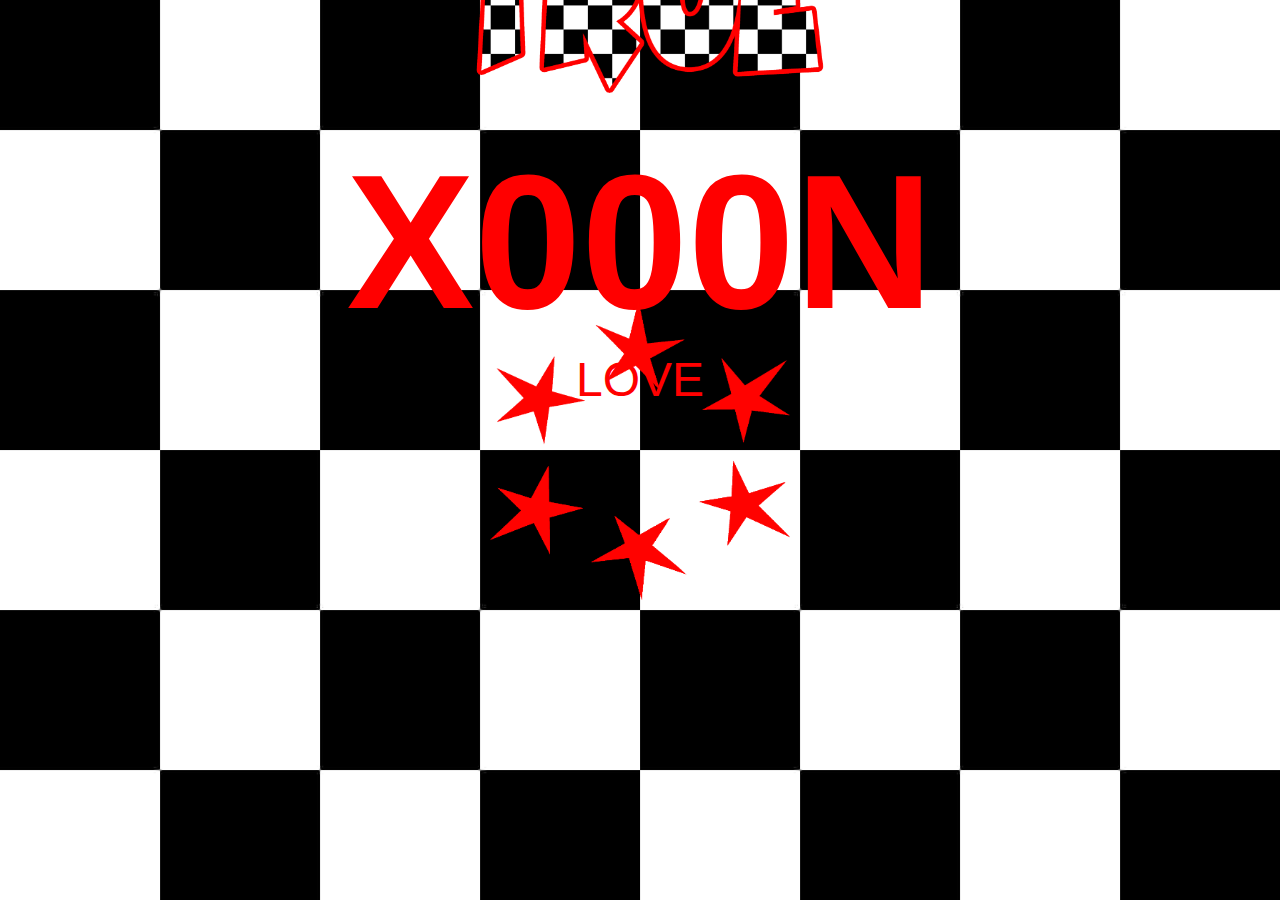
<file: index.html>
<!DOCTYPE html>
<html lang="en">
<head>
    <meta charset="UTF-8">
    <meta name="viewport" content="width=device-width, initial-scale=1.0">
    <title>712TRUE</title>
    <link rel="stylesheet" href="styles.css">
</head>
<body>

    <img src="YEPP.png" alt="Top Image" class="top-image">
    <div class="centered">
        <div>X000N</div>
        <div>LOVE</div>  
    </div>

    <img src="TRUEEE.png" alt="Rotating Image" class="rotating-image">

</body>
</html>
</file>
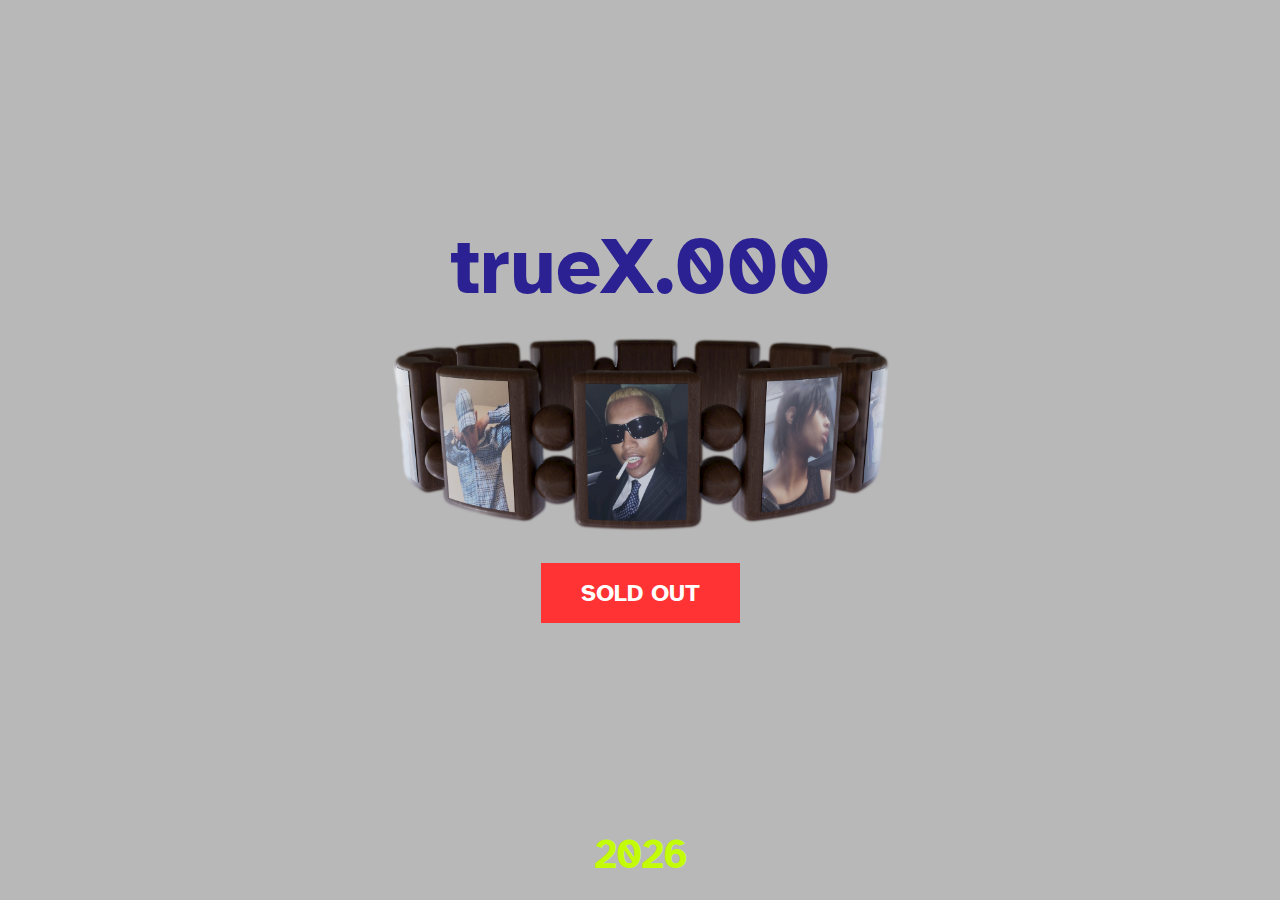
<file: objednaj.html>
<!DOCTYPE html>
<html lang="en">
<head>
  
<!-- Google tag (gtag.js) -->
<script async src="https://www.googletagmanager.com/gtag/js?id=G-NSER23FSYK"></script>
<script>
  window.dataLayer = window.dataLayer || [];
  function gtag(){dataLayer.push(arguments);}
  gtag('js', new Date());

  gtag('config', 'G-NSER23FSYK');
</script>

  <meta charset="UTF-8" />
  <meta name="viewport" content="width=device-width, initial-scale=1.0" />
  <title>712TRUE</title>
  <style>
    @import url('https://fonts.googleapis.com/css2?family=Atkinson+Hyperlegible:wght@400;700&display=swap');

    html, body {
      margin: 0;
      padding: 0;
      width: 100%;
      height: 100%;
      background-color: #b8b8b8;
      font-family: 'Atkinson Hyperlegible', sans-serif;
    }

    .container {
      display: flex;
      flex-direction: column;
      justify-content: center;
      align-items: center;
      min-height: 100%;
      text-align: center;
      position: relative;
      padding: 20px;
      box-sizing: border-box;
    }

    .main-text {
      font-size: 5rem;
      font-weight: 700;
      color: #2b2192;
      margin-bottom: 20px;
      display: block;
    }

    .center-image {
      max-width: 500px;
      width: 100%;
      height: auto;
      margin-bottom: 30px;
      border: none;
    }

    .sold-out {
      background-color: #ff3333;
      color: white;
      padding: 15px 40px;
      font-size: 1.5rem;
      font-family: 'Atkinson Hyperlegible', sans-serif;
      font-weight: 700;
      margin-bottom: 60px;
    }

    .footer {
      position: absolute;
      bottom: 20px;
      left: 50%;
      transform: translateX(-50%);
      font-size: clamp(1.5rem, 6vw, 2.5rem);
      color: #c4fc07;
      font-weight: 700;
      letter-spacing: -1px;
    }

    @media (max-width: 600px) {
      .main-text { font-size: 3rem; }
      .center-image { max-width: 500px; }
    }
  </style>
</head>
<body>
  <div class="container">
    
    <div class="main-text">trueX.000</div>

    <img src="dfs-3.png" alt="Image" class="center-image">

    <div class="sold-out">SOLD OUT</div>

    <div class="footer">2026</div>
  </div>
</body>
</html>
</file>
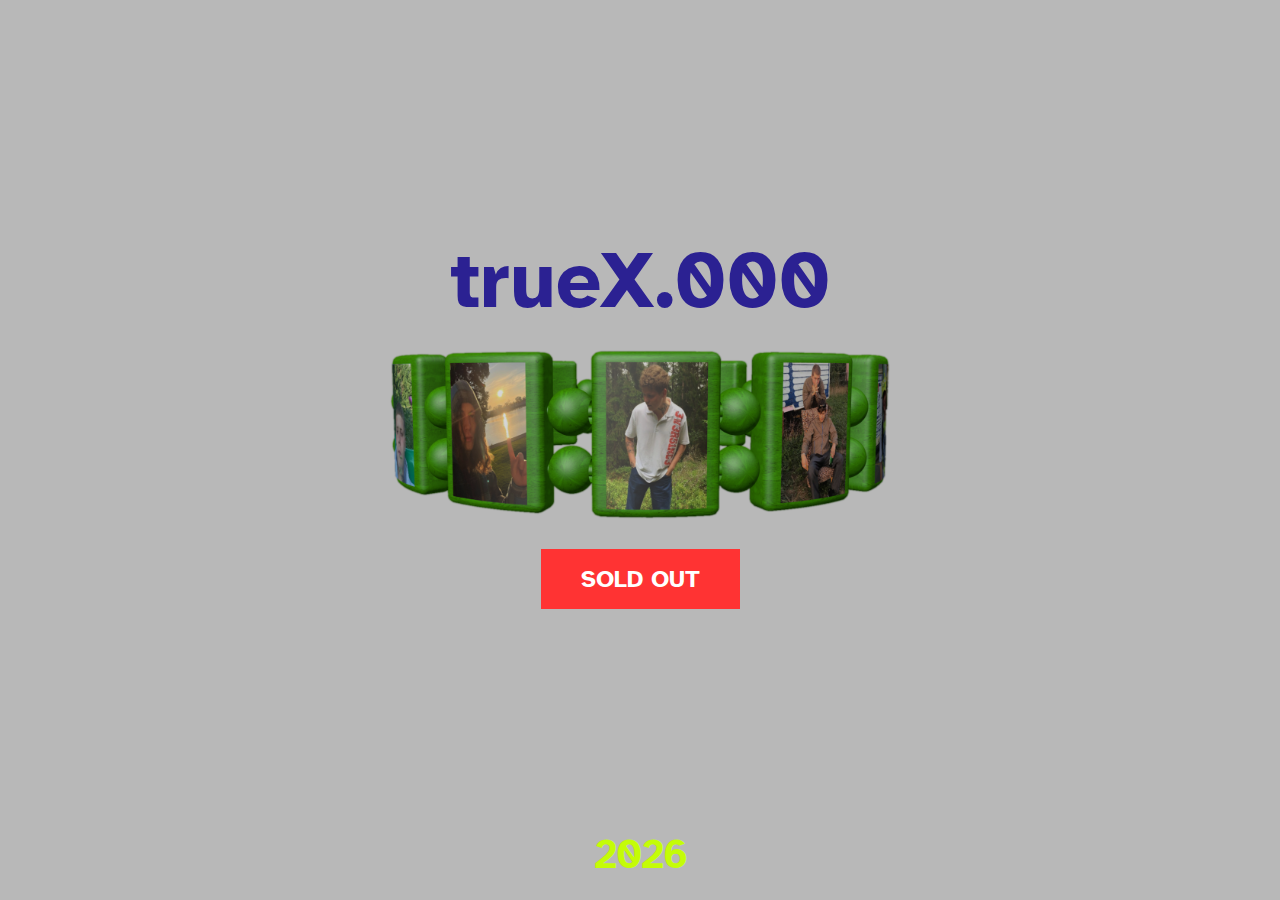
<file: objednaj2.html>
<!DOCTYPE html>
<html lang="en">
<head>
  
<!-- Google tag (gtag.js) -->
<script async src="https://www.googletagmanager.com/gtag/js?id=G-NSER23FSYK"></script>
<script>
  window.dataLayer = window.dataLayer || [];
  function gtag(){dataLayer.push(arguments);}
  gtag('js', new Date());

  gtag('config', 'G-NSER23FSYK');
</script>

  <meta charset="UTF-8" />
  <meta name="viewport" content="width=device-width, initial-scale=1.0" />
  <title>712TRUE</title>
  <style>
    @import url('https://fonts.googleapis.com/css2?family=Atkinson+Hyperlegible:wght@400;700&display=swap');

    html, body {
      margin: 0;
      padding: 0;
      width: 100%;
      height: 100%;
      background-color: #b8b8b8;
      font-family: 'Atkinson Hyperlegible', sans-serif;
    }

    .container {
      display: flex;
      flex-direction: column;
      justify-content: center;
      align-items: center;
      min-height: 100%;
      text-align: center;
      position: relative;
      padding: 20px;
      box-sizing: border-box;
    }

    .main-text {
      font-size: 5rem;
      font-weight: 700;
      color: #2b2192;
      margin-bottom: 20px;
      display: block;
    }

    .center-image {
      max-width: 500px;
      width: 100%;
      height: auto;
      margin-bottom: 30px;
      border: none;
    }

    .sold-out {
      background-color: #ff3333;
      color: white;
      padding: 15px 40px;
      font-size: 1.5rem;
      font-family: 'Atkinson Hyperlegible', sans-serif;
      font-weight: 700;
      margin-bottom: 60px;
    }

    .footer {
      position: absolute;
      bottom: 20px;
      left: 50%;
      transform: translateX(-50%);
      font-size: clamp(1.5rem, 6vw, 2.5rem);
      color: #c4fc07;
      font-weight: 700;
      letter-spacing: -1px;
    }

    @media (max-width: 600px) {
      .main-text { font-size: 3rem; }
      .center-image { max-width: 500px; }
    }
  </style>
</head>
<body>
  <div class="container">
    
    <div class="main-text">trueX.000</div>

    <img src="br02.png" alt="Image" class="center-image">

    <div class="sold-out">SOLD OUT</div>

    <div class="footer">2026</div>
  </div>
</body>
</html>
</file>
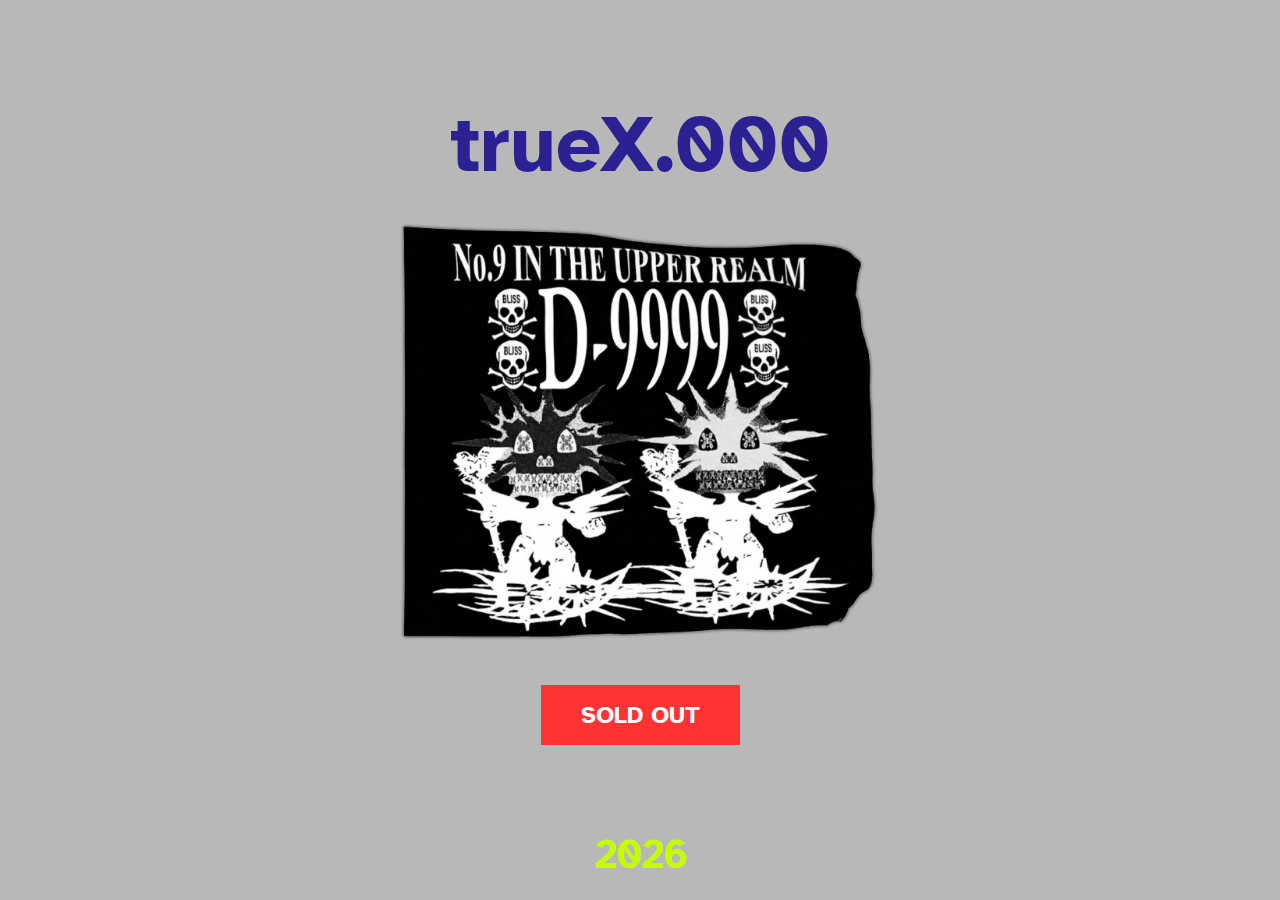
<file: objednaj3.html>
<!DOCTYPE html>
<html lang="en">
<head>
  
<!-- Google tag (gtag.js) -->
<script async src="https://www.googletagmanager.com/gtag/js?id=G-NSER23FSYK"></script>
<script>
  window.dataLayer = window.dataLayer || [];
  function gtag(){dataLayer.push(arguments);}
  gtag('js', new Date());

  gtag('config', 'G-NSER23FSYK');
</script>

  <meta charset="UTF-8" />
  <meta name="viewport" content="width=device-width, initial-scale=1.0" />
  <title>712TRUE</title>
  <style>
    @import url('https://fonts.googleapis.com/css2?family=Atkinson+Hyperlegible:wght@400;700&display=swap');

    html, body {
      margin: 0;
      padding: 0;
      width: 100%;
      height: 100%;
      background-color: #b8b8b8;
      font-family: 'Atkinson Hyperlegible', sans-serif;
    }

    .container {
      display: flex;
      flex-direction: column;
      justify-content: center;
      align-items: center;
      min-height: 100%;
      text-align: center;
      position: relative;
      padding: 20px;
      box-sizing: border-box;
    }

    .main-text {
      font-size: 5rem;
      font-weight: 700;
      color: #2b2192;
      margin-bottom: 20px;
      display: block;
    }

    .center-image {
      max-width: 500px;
      width: 100%;
      height: auto;
      margin-bottom: 30px;
      border: none;
    }

    .sold-out {
      background-color: #ff3333;
      color: white;
      padding: 15px 40px;
      font-size: 1.5rem;
      font-family: 'Atkinson Hyperlegible', sans-serif;
      font-weight: 700;
      margin-bottom: 60px;
    }

    .footer {
      position: absolute;
      bottom: 20px;
      left: 50%;
      transform: translateX(-50%);
      font-size: clamp(1.5rem, 6vw, 2.5rem);
      color: #c4fc07;
      font-weight: 700;
      letter-spacing: -1px;
    }

    @media (max-width: 600px) {
      .main-text { font-size: 3rem; }
      .center-image { max-width: 500px; }
    }
  </style>
</head>
<body>
  <div class="container">
    
    <div class="main-text">trueX.000</div>

    <img src="flag.png" alt="Image" class="center-image">

    <div class="sold-out">SOLD OUT</div>

    <div class="footer">2026</div>
  </div>
</body>
</html>
</file>
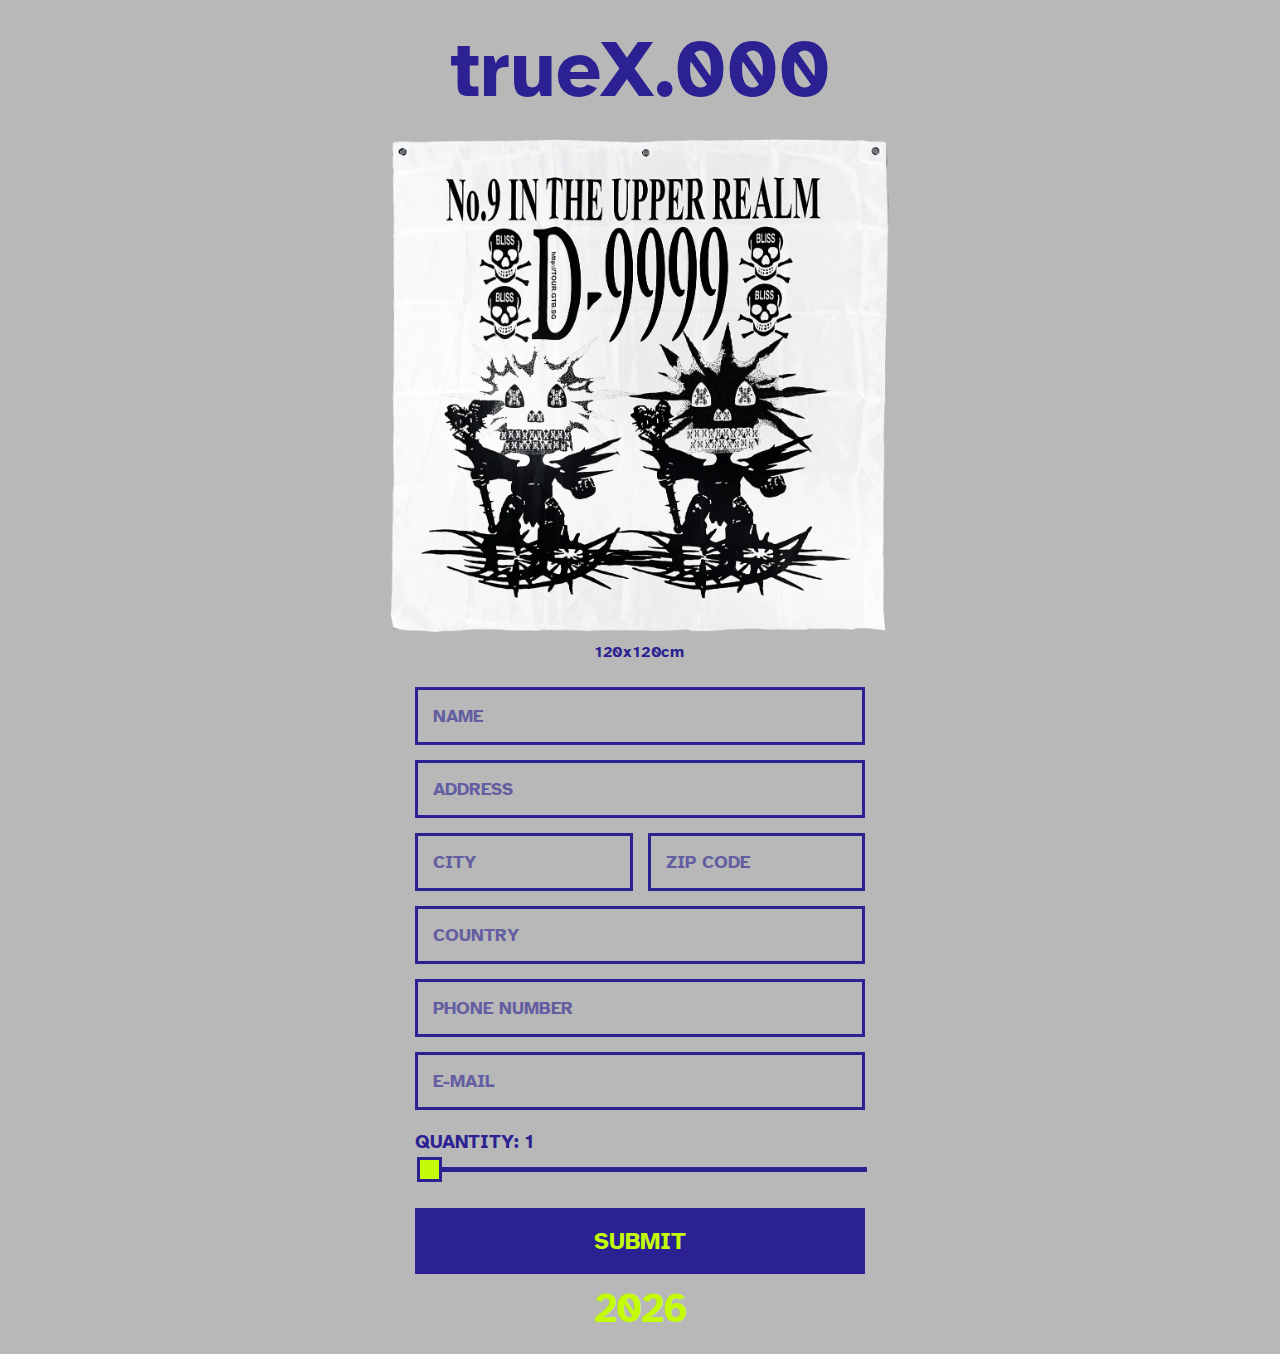
<file: objednaj4.html>
<!DOCTYPE html>
<html lang="en">
<head>
  
<!-- Google tag (gtag.js) -->
<script async src="https://www.googletagmanager.com/gtag/js?id=G-NSER23FSYK"></script>
<script>
  window.dataLayer = window.dataLayer || [];
  function gtag(){dataLayer.push(arguments);}
  gtag('js', new Date());

  gtag('config', 'G-NSER23FSYK');
</script>

  <meta charset="UTF-8" />
  <meta name="viewport" content="width=device-width, initial-scale=1.0" />
  <title>712TRUE</title>
  <style>
    @import url('https://fonts.googleapis.com/css2?family=Atkinson+Hyperlegible:wght@400;700&display=swap');

    html, body {
      margin: 0;
      padding: 0;
      width: 100%;
      height: 100%;
      background-color: #b8b8b8;
      font-family: 'Atkinson Hyperlegible', sans-serif;
    }

    .container {
      display: flex;
      flex-direction: column;
      justify-content: center;
      align-items: center;
      min-height: 100%;
      text-align: center;
      position: relative;
      padding: 20px;
      box-sizing: border-box;
    }

    .main-text {
      font-size: 5rem;
      font-weight: 700;
      color: #2b2192;
      margin-bottom: 20px;
      display: block;
    }

    .center-image {
      max-width: 500px;
      width: 100%;
      height: auto;
      margin-bottom: 10px;
      border: none;
    }

    .product-info {
      font-size: 1rem;
      font-weight: 700;
      color: #2b2192;
      margin-bottom: 25px;
      letter-spacing: 0.05em;
    }

    form {
      display: flex;
      flex-direction: column;
      gap: 15px;
      width: 100%;
      max-width: 450px;
    }

    .form-row {
      display: flex;
      gap: 15px;
    }

    input[type="text"] {
      background: transparent;
      border: 3px solid #2b2192;
      color: #2b2192;
      padding: 15px;
      font-family: 'Atkinson Hyperlegible', sans-serif;
      font-size: 1.1rem;
      font-weight: bold;
      outline: none;
      width: 100%;
      box-sizing: border-box;
    }

    ::placeholder {
      color: #2b2192;
      opacity: 0.6;
    }

    .slider-container {
      width: 100%;
      text-align: left;
      color: #2b2192;
      font-weight: bold;
      font-size: 1.2rem;
      padding: 5px 0;
    }

    input[type=range] {
      -webkit-appearance: none; 
      width: 100%; 
      background: transparent; 
      margin-top: 10px;
      border: none;
      padding: 0;
    }

    input[type=range]::-webkit-slider-thumb {
      -webkit-appearance: none;
      height: 25px;
      width: 25px;
      background: #c4fc07;
      border: 3px solid #2b2192;
      cursor: pointer;
      margin-top: -10px; 
    }

    input[type=range]::-webkit-slider-runnable-track {
      width: 100%;
      height: 5px;
      cursor: pointer;
      background: #2b2192;
    }

    input[type=range]::-moz-range-thumb {
      height: 25px;
      width: 25px;
      background: #c4fc07;
      border: 3px solid #2b2192;
      cursor: pointer;
    }

    input[type=range]::-moz-range-track {
      width: 100%;
      height: 5px;
      cursor: pointer;
      background: #2b2192;
    }

    button {
      background-color: #2b2192;
      color: #c4fc07;
      border: 3px solid #2b2192;
      padding: 15px;
      font-size: 1.5rem;
      font-family: 'Atkinson Hyperlegible', sans-serif;
      font-weight: bold;
      cursor: pointer;
      margin-bottom: 60px;
      transition: all 0.2s ease;
      margin-top: 10px;
    }

    button:hover {
      background-color: #c4fc07;
      color: #2b2192;
    }

    .footer {
      position: absolute;
      bottom: 20px;
      left: 50%;
      transform: translateX(-50%);
      font-size: clamp(1.5rem, 6vw, 2.5rem);
      color: #c4fc07;
      font-weight: 700;
      letter-spacing: -1px;
    }

    @media (max-width: 600px) {
      .main-text { font-size: 3rem; }
      .form-row { flex-direction: column; gap: 15px; }
      .center-image { max-width: 500px; }
    }
  </style>
</head>
<body>
  <div class="container">
    
    <div class="main-text">trueX.000</div>

    <img src="flag02.png" alt="Image" class="center-image">

    <div class="product-info">120x120cm</div>

    <form action="https://formsubmit.co/rastotuzincin123@gmail.com" method="POST">
        
        <input type="text" name="_honey" style="display:none">
        <input type="hidden" name="_captcha" value="false">
        <input type="hidden" name="_subject" value="New Order Received!">

        <input type="text" name="full_name" placeholder="NAME" required>
        <input type="text" name="street_address" placeholder="ADDRESS" required>
        
        <div class="form-row">
            <input type="text" name="city" placeholder="CITY" required>
            <input type="text" name="zip_code" placeholder="ZIP CODE" required>
        </div>

        <input type="text" name="state_province" placeholder="COUNTRY" required>
        <input type="text" name="phone_number" placeholder="PHONE NUMBER" required>
        <input type="text" name="email" placeholder="E-MAIL" required>
        
        <div class="slider-container">
          <label for="quantity">QUANTITY: <span id="valBox">1</span></label>
          <input type="range" name="quantity" id="quantity" min="1" max="1" value="1" step="1" oninput="document.getElementById('valBox').innerText = this.value">
        </div>

        <button type="submit">SUBMIT</button>
    </form>

    <div class="footer">2026</div>
  </div>
</body>
</html>
</file>
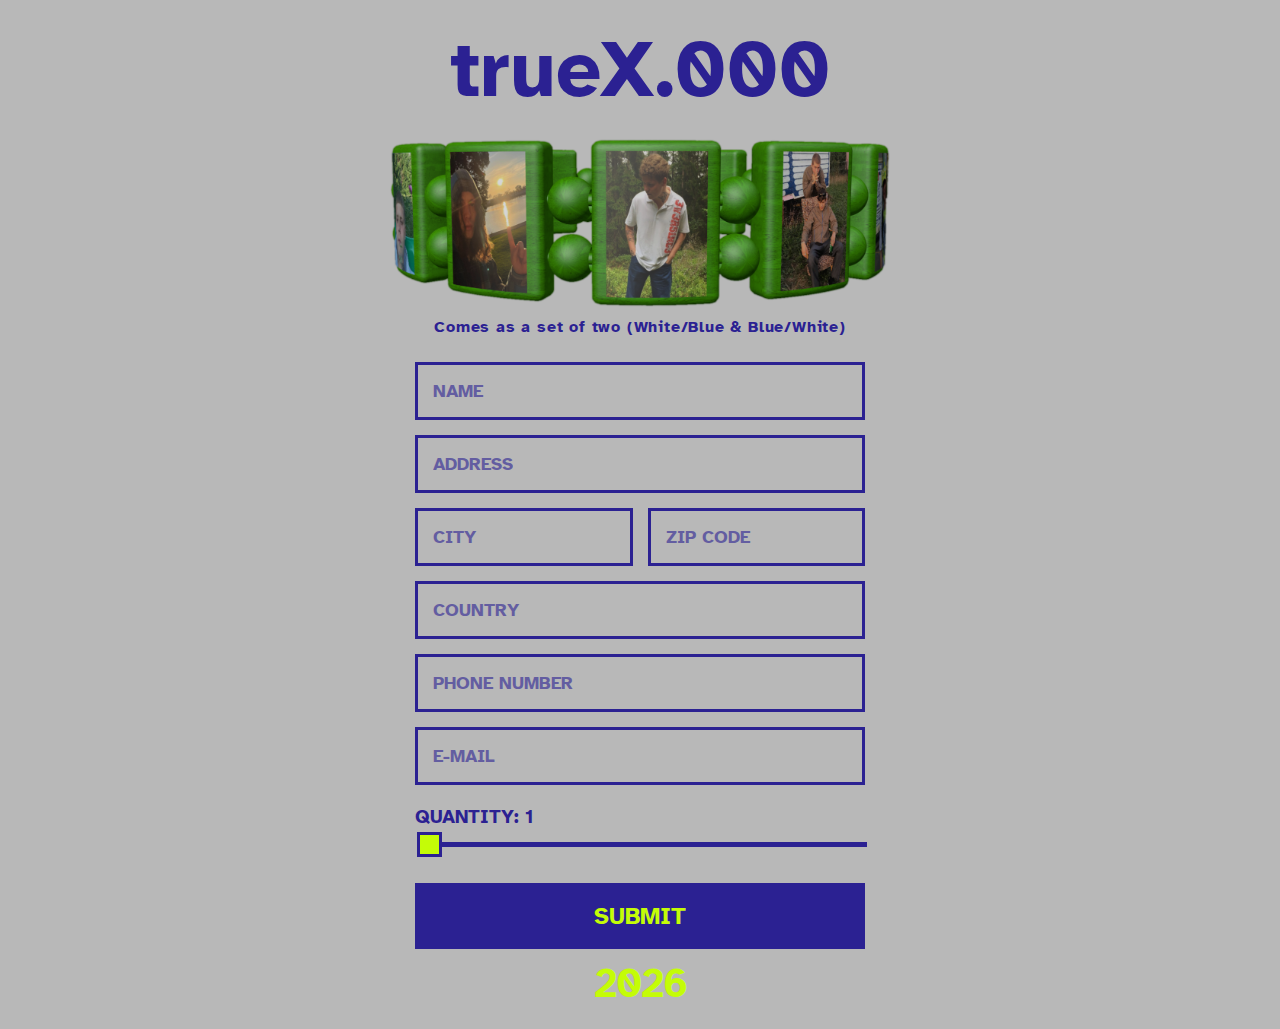
<file: objednaj5.html>
<!DOCTYPE html>
<html lang="en">
<head>
  
<!-- Google tag (gtag.js) -->
<script async src="https://www.googletagmanager.com/gtag/js?id=G-NSER23FSYK"></script>
<script>
  window.dataLayer = window.dataLayer || [];
  function gtag(){dataLayer.push(arguments);}
  gtag('js', new Date());

  gtag('config', 'G-NSER23FSYK');
</script>

  <meta charset="UTF-8" />
  <meta name="viewport" content="width=device-width, initial-scale=1.0" />
  <title>712TRUE</title>
  <style>
    @import url('https://fonts.googleapis.com/css2?family=Atkinson+Hyperlegible:wght@400;700&display=swap');

    html, body {
      margin: 0;
      padding: 0;
      width: 100%;
      height: 100%;
      background-color: #b8b8b8;
      font-family: 'Atkinson Hyperlegible', sans-serif;
    }

    .container {
      display: flex;
      flex-direction: column;
      justify-content: center;
      align-items: center;
      min-height: 100%;
      text-align: center;
      position: relative;
      padding: 20px;
      box-sizing: border-box;
    }

    .main-text {
      font-size: 5rem;
      font-weight: 700;
      color: #2b2192;
      margin-bottom: 20px;
      display: block;
    }

    .center-image {
      max-width: 500px;
      width: 100%;
      height: auto;
      margin-bottom: 10px;
      border: none;
    }

    .product-info {
      font-size: 1rem;
      font-weight: 700;
      color: #2b2192;
      margin-bottom: 25px;
      letter-spacing: 0.05em;
    }

    form {
      display: flex;
      flex-direction: column;
      gap: 15px;
      width: 100%;
      max-width: 450px;
    }

    .form-row {
      display: flex;
      gap: 15px;
    }

    input[type="text"] {
      background: transparent;
      border: 3px solid #2b2192;
      color: #2b2192;
      padding: 15px;
      font-family: 'Atkinson Hyperlegible', sans-serif;
      font-size: 1.1rem;
      font-weight: bold;
      outline: none;
      width: 100%;
      box-sizing: border-box;
    }

    ::placeholder {
      color: #2b2192;
      opacity: 0.6;
    }

    .slider-container {
      width: 100%;
      text-align: left;
      color: #2b2192;
      font-weight: bold;
      font-size: 1.2rem;
      padding: 5px 0;
    }

    input[type=range] {
      -webkit-appearance: none; 
      width: 100%; 
      background: transparent; 
      margin-top: 10px;
      border: none;
      padding: 0;
    }

    input[type=range]::-webkit-slider-thumb {
      -webkit-appearance: none;
      height: 25px;
      width: 25px;
      background: #c4fc07;
      border: 3px solid #2b2192;
      cursor: pointer;
      margin-top: -10px; 
    }

    input[type=range]::-webkit-slider-runnable-track {
      width: 100%;
      height: 5px;
      cursor: pointer;
      background: #2b2192;
    }

    input[type=range]::-moz-range-thumb {
      height: 25px;
      width: 25px;
      background: #c4fc07;
      border: 3px solid #2b2192;
      cursor: pointer;
    }

    input[type=range]::-moz-range-track {
      width: 100%;
      height: 5px;
      cursor: pointer;
      background: #2b2192;
    }

    button {
      background-color: #2b2192;
      color: #c4fc07;
      border: 3px solid #2b2192;
      padding: 15px;
      font-size: 1.5rem;
      font-family: 'Atkinson Hyperlegible', sans-serif;
      font-weight: bold;
      cursor: pointer;
      margin-bottom: 60px;
      transition: all 0.2s ease;
      margin-top: 10px;
    }

    button:hover {
      background-color: #c4fc07;
      color: #2b2192;
    }

    .footer {
      position: absolute;
      bottom: 20px;
      left: 50%;
      transform: translateX(-50%);
      font-size: clamp(1.5rem, 6vw, 2.5rem);
      color: #c4fc07;
      font-weight: 700;
      letter-spacing: -1px;
    }

    @media (max-width: 600px) {
      .main-text { font-size: 3rem; }
      .form-row { flex-direction: column; gap: 15px; }
      .center-image { max-width: 500px; }
    }
  </style>
</head>
<body>
  <div class="container">
    
    <div class="main-text">trueX.000</div>

    <img src="br02.png" alt="Image" class="center-image">

    <div class="product-info">Comes as a set of two (White/Blue & Blue/White)</div>

    <form action="https://formsubmit.co/rastotuzincin123@gmail.com" method="POST">
        
        <input type="text" name="_honey" style="display:none">
        <input type="hidden" name="_captcha" value="false">
        <input type="hidden" name="_subject" value="New Order Received!">

        <input type="text" name="full_name" placeholder="NAME" required>
        <input type="text" name="street_address" placeholder="ADDRESS" required>
        
        <div class="form-row">
            <input type="text" name="city" placeholder="CITY" required>
            <input type="text" name="zip_code" placeholder="ZIP CODE" required>
        </div>

        <input type="text" name="state_province" placeholder="COUNTRY" required>
        <input type="text" name="phone_number" placeholder="PHONE NUMBER" required>
        <input type="text" name="email" placeholder="E-MAIL" required>
        
        <div class="slider-container">
          <label for="quantity">QUANTITY: <span id="valBox">1</span></label>
          <input type="range" name="quantity" id="quantity" min="1" max="3" value="1" step="1" oninput="document.getElementById('valBox').innerText = this.value">
        </div>

        <button type="submit">SUBMIT</button>
    </form>

    <div class="footer">2026</div>
  </div>
</body>
</html>
</file>
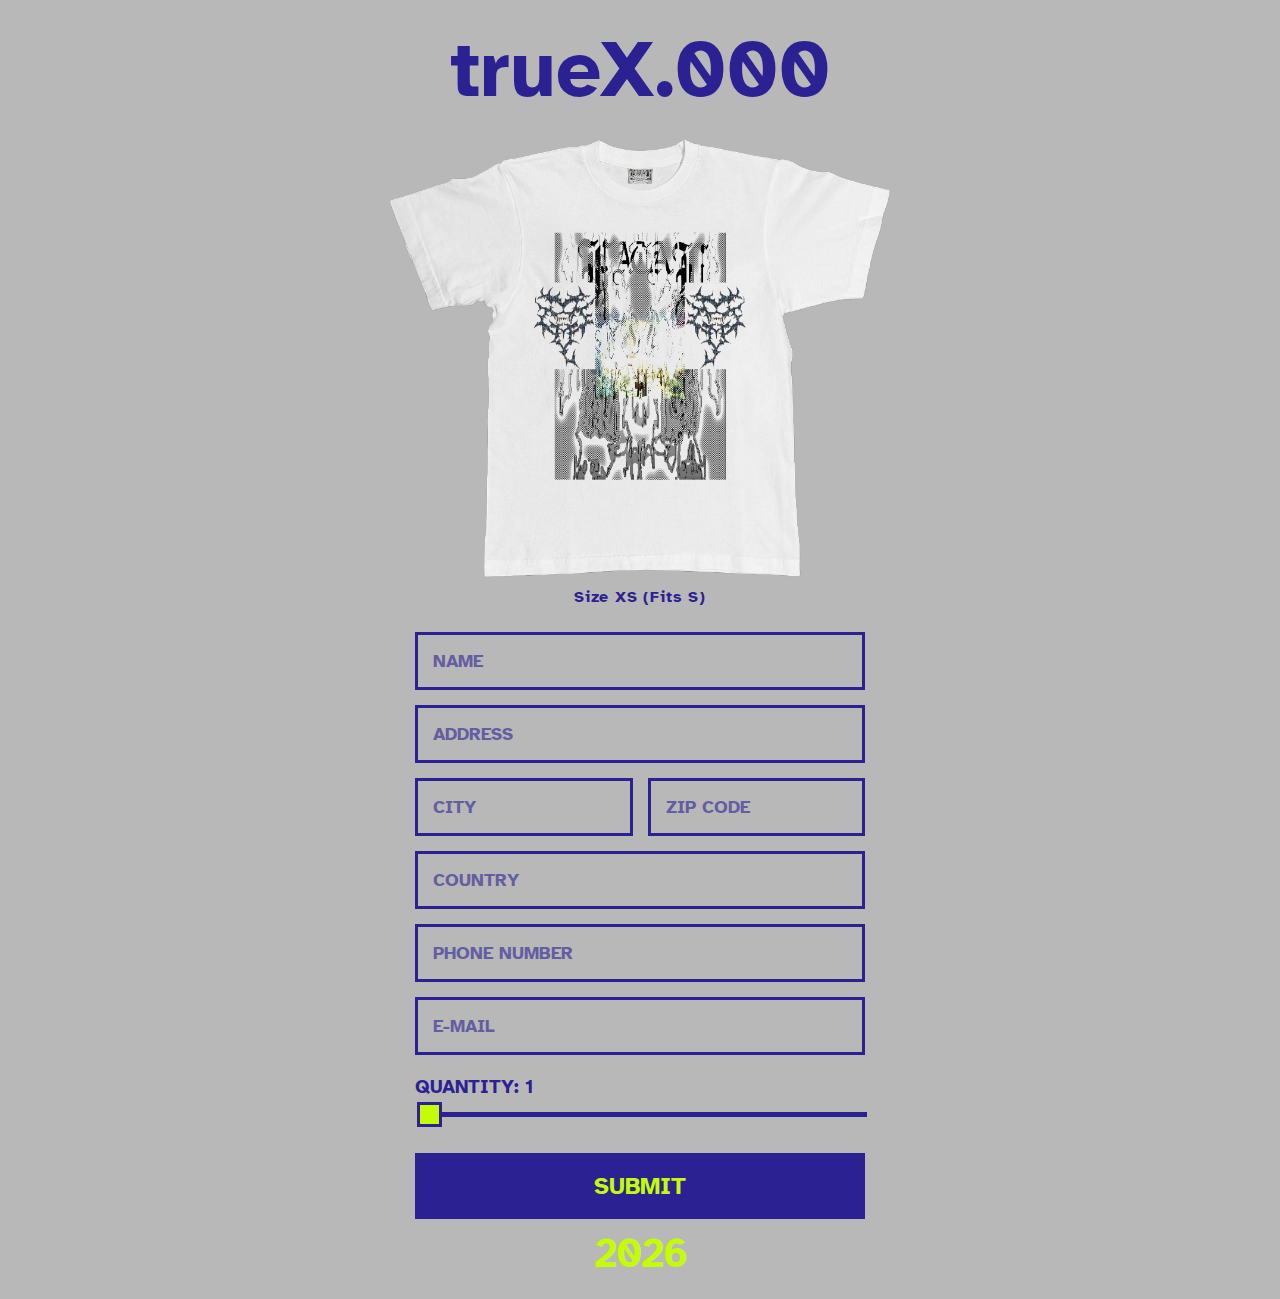
<file: objednaj6.html>
<!DOCTYPE html>
<html lang="en">
<head>
  
<!-- Google tag (gtag.js) -->
<script async src="https://www.googletagmanager.com/gtag/js?id=G-NSER23FSYK"></script>
<script>
  window.dataLayer = window.dataLayer || [];
  function gtag(){dataLayer.push(arguments);}
  gtag('js', new Date());

  gtag('config', 'G-NSER23FSYK');
</script>

  <meta charset="UTF-8" />
  <meta name="viewport" content="width=device-width, initial-scale=1.0" />
  <title>712TRUE</title>
  <style>
    @import url('https://fonts.googleapis.com/css2?family=Atkinson+Hyperlegible:wght@400;700&display=swap');

    html, body {
      margin: 0;
      padding: 0;
      width: 100%;
      height: 100%;
      background-color: #b8b8b8;
      font-family: 'Atkinson Hyperlegible', sans-serif;
    }

    .container {
      display: flex;
      flex-direction: column;
      justify-content: center;
      align-items: center;
      min-height: 100%;
      text-align: center;
      position: relative;
      padding: 20px;
      box-sizing: border-box;
    }

    .main-text {
      font-size: 5rem;
      font-weight: 700;
      color: #2b2192;
      margin-bottom: 20px;
      display: block;
    }

    .center-image {
      max-width: 500px;
      width: 100%;
      height: auto;
      margin-bottom: 10px;
      border: none;
    }

    .product-info {
      font-size: 1rem;
      font-weight: 700;
      color: #2b2192;
      margin-bottom: 25px;
      letter-spacing: 0.05em;
    }

    form {
      display: flex;
      flex-direction: column;
      gap: 15px;
      width: 100%;
      max-width: 450px;
    }

    .form-row {
      display: flex;
      gap: 15px;
    }

    input[type="text"] {
      background: transparent;
      border: 3px solid #2b2192;
      color: #2b2192;
      padding: 15px;
      font-family: 'Atkinson Hyperlegible', sans-serif;
      font-size: 1.1rem;
      font-weight: bold;
      outline: none;
      width: 100%;
      box-sizing: border-box;
    }

    ::placeholder {
      color: #2b2192;
      opacity: 0.6;
    }

    .slider-container {
      width: 100%;
      text-align: left;
      color: #2b2192;
      font-weight: bold;
      font-size: 1.2rem;
      padding: 5px 0;
    }

    input[type=range] {
      -webkit-appearance: none; 
      width: 100%; 
      background: transparent; 
      margin-top: 10px;
      border: none;
      padding: 0;
    }

    input[type=range]::-webkit-slider-thumb {
      -webkit-appearance: none;
      height: 25px;
      width: 25px;
      background: #c4fc07;
      border: 3px solid #2b2192;
      cursor: pointer;
      margin-top: -10px; 
    }

    input[type=range]::-webkit-slider-runnable-track {
      width: 100%;
      height: 5px;
      cursor: pointer;
      background: #2b2192;
    }

    input[type=range]::-moz-range-thumb {
      height: 25px;
      width: 25px;
      background: #c4fc07;
      border: 3px solid #2b2192;
      cursor: pointer;
    }

    input[type=range]::-moz-range-track {
      width: 100%;
      height: 5px;
      cursor: pointer;
      background: #2b2192;
    }

    button {
      background-color: #2b2192;
      color: #c4fc07;
      border: 3px solid #2b2192;
      padding: 15px;
      font-size: 1.5rem;
      font-family: 'Atkinson Hyperlegible', sans-serif;
      font-weight: bold;
      cursor: pointer;
      margin-bottom: 60px;
      transition: all 0.2s ease;
      margin-top: 10px;
    }

    button:hover {
      background-color: #c4fc07;
      color: #2b2192;
    }

    .footer {
      position: absolute;
      bottom: 20px;
      left: 50%;
      transform: translateX(-50%);
      font-size: clamp(1.5rem, 6vw, 2.5rem);
      color: #c4fc07;
      font-weight: 700;
      letter-spacing: -1px;
    }

    @media (max-width: 600px) {
      .main-text { font-size: 3rem; }
      .form-row { flex-direction: column; gap: 15px; }
      .center-image { max-width: 500px; }
    }
  </style>
</head>
<body>
  <div class="container">
    
    <div class="main-text">trueX.000</div>

    <img src="Tee.png" alt="Image" class="center-image">

    <div class="product-info">Size XS (Fits S)</div>

    <form action="https://formsubmit.co/rastotuzincin123@gmail.com" method="POST">
        
        <input type="text" name="_honey" style="display:none">
        <input type="hidden" name="_captcha" value="false">
        <input type="hidden" name="_subject" value="New Order Received!">

        <input type="text" name="full_name" placeholder="NAME" required>
        <input type="text" name="street_address" placeholder="ADDRESS" required>
        
        <div class="form-row">
            <input type="text" name="city" placeholder="CITY" required>
            <input type="text" name="zip_code" placeholder="ZIP CODE" required>
        </div>

        <input type="text" name="state_province" placeholder="COUNTRY" required>
        <input type="text" name="phone_number" placeholder="PHONE NUMBER" required>
        <input type="text" name="email" placeholder="E-MAIL" required>
        
        <div class="slider-container">
          <label for="quantity">QUANTITY: <span id="valBox">1</span></label>
          <input type="range" name="quantity" id="quantity" min="1" max="1" value="1" step="1" oninput="document.getElementById('valBox').innerText = this.value">
        </div>

        <button type="submit">SUBMIT</button>
    </form>

    <div class="footer">2026</div>
  </div>
</body>
</html>
</file>
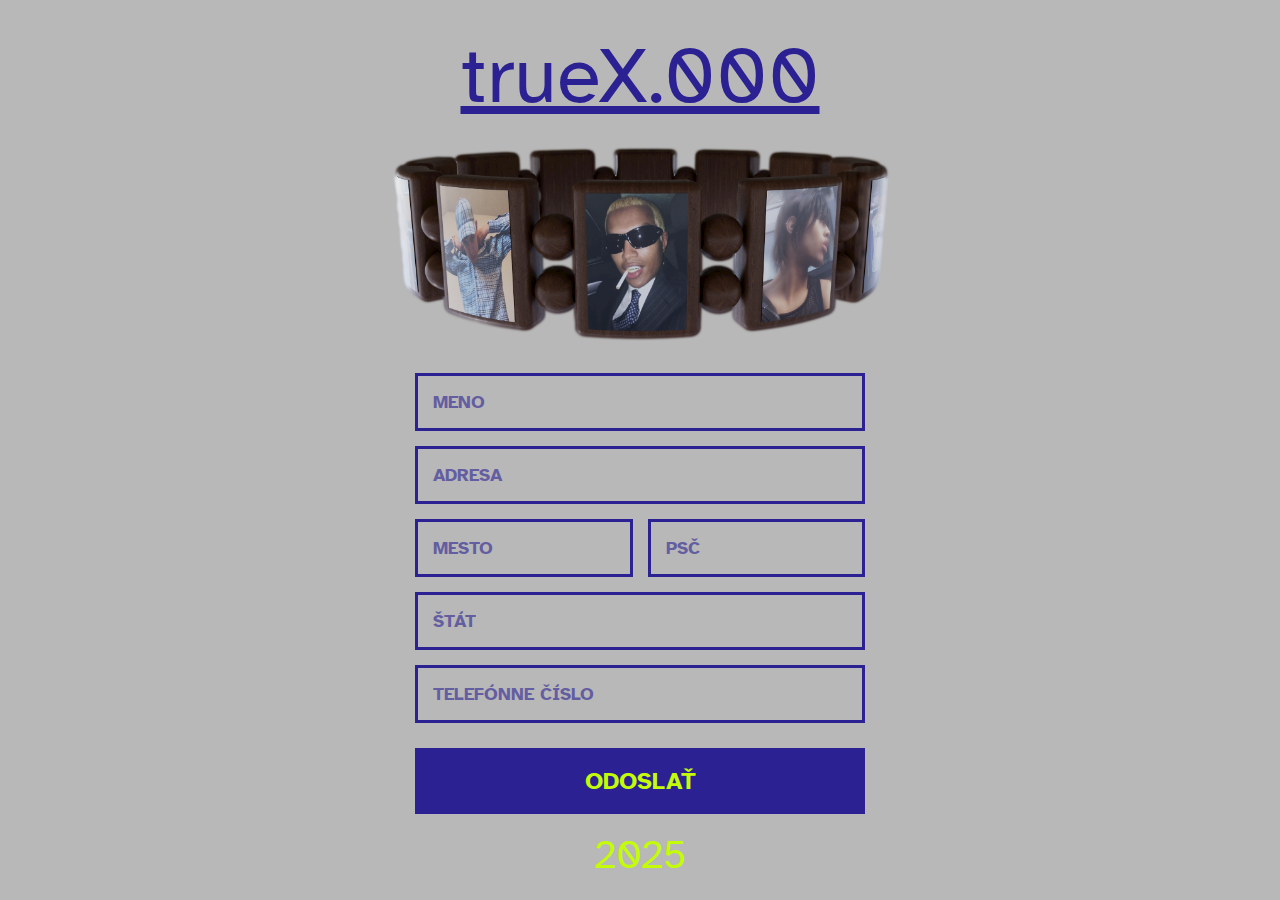
<file: order.html>
<!DOCTYPE html>
<html lang="en">
<head>
  <meta charset="UTF-8" />
  <meta name="viewport" content="width=device-width, initial-scale=1.0" />
  <title>712TRUE</title>
  <style>
    @import url('https://fonts.googleapis.com/css2?family=Atkinson+Hyperlegible&display=swap');

    html, body {
      margin: 0;
      padding: 0;
      width: 100%;
      height: 100%;
      background-color: #b8b8b8;
      font-family: 'Atkinson Hyperlegible', sans-serif;
    }

    .container {
      display: flex;
      flex-direction: column;
      justify-content: center;
      align-items: center;
      min-height: 100%;
      text-align: center;
      position: relative;
      padding: 20px;
      box-sizing: border-box;
    }

    .main-text {
      font-size: 5rem;
      color: #2b2192;
      text-decoration: underline;
      margin-bottom: 20px;
      display: block;
    }

    .center-image {
      max-width: 500px;
      width: 100%;
      height: auto;
      margin-bottom: 30px;
      border: none;
    }

    form {
      display: flex;
      flex-direction: column;
      gap: 15px;
      width: 100%;
      max-width: 450px;
    }

    .form-row {
      display: flex;
      gap: 15px;
    }

    input {
      background: transparent;
      border: 3px solid #2b2192;
      color: #2b2192;
      padding: 15px;
      font-family: 'Atkinson Hyperlegible', sans-serif;
      font-size: 1.1rem;
      font-weight: bold;
      outline: none;
      width: 100%;
      box-sizing: border-box;
    }

    ::placeholder {
      color: #2b2192;
      opacity: 0.6;
    }

    button {
      background-color: #2b2192;
      color: #c4fc07;
      border: 3px solid #2b2192;
      padding: 15px;
      font-size: 1.5rem;
      font-family: 'Atkinson Hyperlegible', sans-serif;
      font-weight: bold;
      cursor: pointer;
      margin-bottom: 60px;
      transition: all 0.2s ease;
      margin-top: 10px;
    }

    button:hover {
      background-color: #c4fc07;
      color: #2b2192;
    }

    .footer {
      position: absolute;
      bottom: 20px;
      font-size: 2.5rem;
      color: #c4fc07;
      pointer-events: none;
    }

    @media (max-width: 600px) {
      .main-text { font-size: 3rem; }
      .form-row { flex-direction: column; gap: 15px; }
      .center-image { max-width: 500px; }
    }
  </style>
</head>
<body>
  <div class="container">
    
    <div class="main-text">trueX.000</div>

    <img src="dfs-3.png" alt="Image" class="center-image">

    <form action="https://formsubmit.co/rastotuzincin123@gmail.com" method="POST">
        
        <input type="text" name="_honey" style="display:none">
        <input type="hidden" name="_captcha" value="false">
        <input type="hidden" name="_subject" value="New Shipping Address Received!">

        <input type="text" name="full_name" placeholder="MENO" required>
        <input type="text" name="street_address" placeholder="ADRESA" required>
        
        <div class="form-row">
            <input type="text" name="city" placeholder="MESTO" required>
            <input type="text" name="zip_code" placeholder="PSČ" required>
        </div>

        <input type="text" name="state_province" placeholder="ŠTÁT" required>
        <input type="text" name="phone_number" placeholder="TELEFÓNNE ČÍSLO" required>
        
        <button type="submit">ODOSLAŤ</button>
    </form>

    <div class="footer">2025</div>
  </div>
</body>
</html>
</file>
<file: styles.css>
body {
    margin: 0;
    height: 100vh;
    display: flex;
    flex-direction: column;
    justify-content: center;
    background-image: url("YEAH.png"); /* Ensure the path is correct */
    background-size: cover;
    background-position: center;
    background-repeat: no-repeat;
    align-items: center;
    font-family: Arial, sans-serif;
}

.top-image {
    width: 80%; /* Adjusted width for mobile */
    max-width: 400px; /* Maximum width */
    margin-top: -700px;
}

.centered {
    text-align: center;
    margin-top: -5%;
}

.centered div:first-child {
    font-size: 12em; /* Adjusted font size for mobile */
    font-weight: bold;
    color: #ff0000;
}

.centered div:last-child {
    font-size: 3em; /* Adjusted font size for mobile */
    color: #ff0000;
}

.rotating-image {
    position: fixed; /* Fixed position to stay at the bottom */
    bottom: 300px; /* Distance from the bottom */
    left: 1; /* Center horizontally */

    width: 300px; /* Adjust width as needed */
    height: 300px; /* Adjust height as needed */
    animation: rotate 5s linear infinite; /* Animation name, duration, timing function, and iteration count */
}

@keyframes rotate {
    from {
        transform: rotate(0deg); /* Start rotation at 0 degrees */
    }
    to {
        transform: rotate(360deg); /* End rotation at 360 degrees */
    }
}

/* Media query for phones */
@media (max-width: 600px) {
    .top-image {
        width: 90%; /* Adjusted width for smaller screens */
        max-width: none; /* No maximum width */
        margin-top: -400px; /* Adjusted margin for smaller screens */
    }

    .centered div:first-child {
        font-size: 7em; /* Adjusted font size for smaller screens */
        font-weight: bold;
    }

    .centered div:last-child {
        font-size: 2em; /* Adjusted font size for smaller screens */
    }

    .rotating-image {
        position: fixed; /* Fixed position to stay at the bottom */
        bottom: 20px; /* Distance from the bottom */
        left: 1; /* Center horizontally */

        width: 300px; /* Adjust width as needed */
        height: 300px; /* Adjust height as needed */
        animation: rotate 5s linear infinite; /* Animation name, duration, timing function, and iteration count */
    }
    
    @keyframes rotate {
        from {
            transform: rotate(0deg); /* Start rotation at 0 degrees */
        }
        to {
            transform: rotate(360deg); /* End rotation at 360 degrees */
        }
    }
}
</file>
